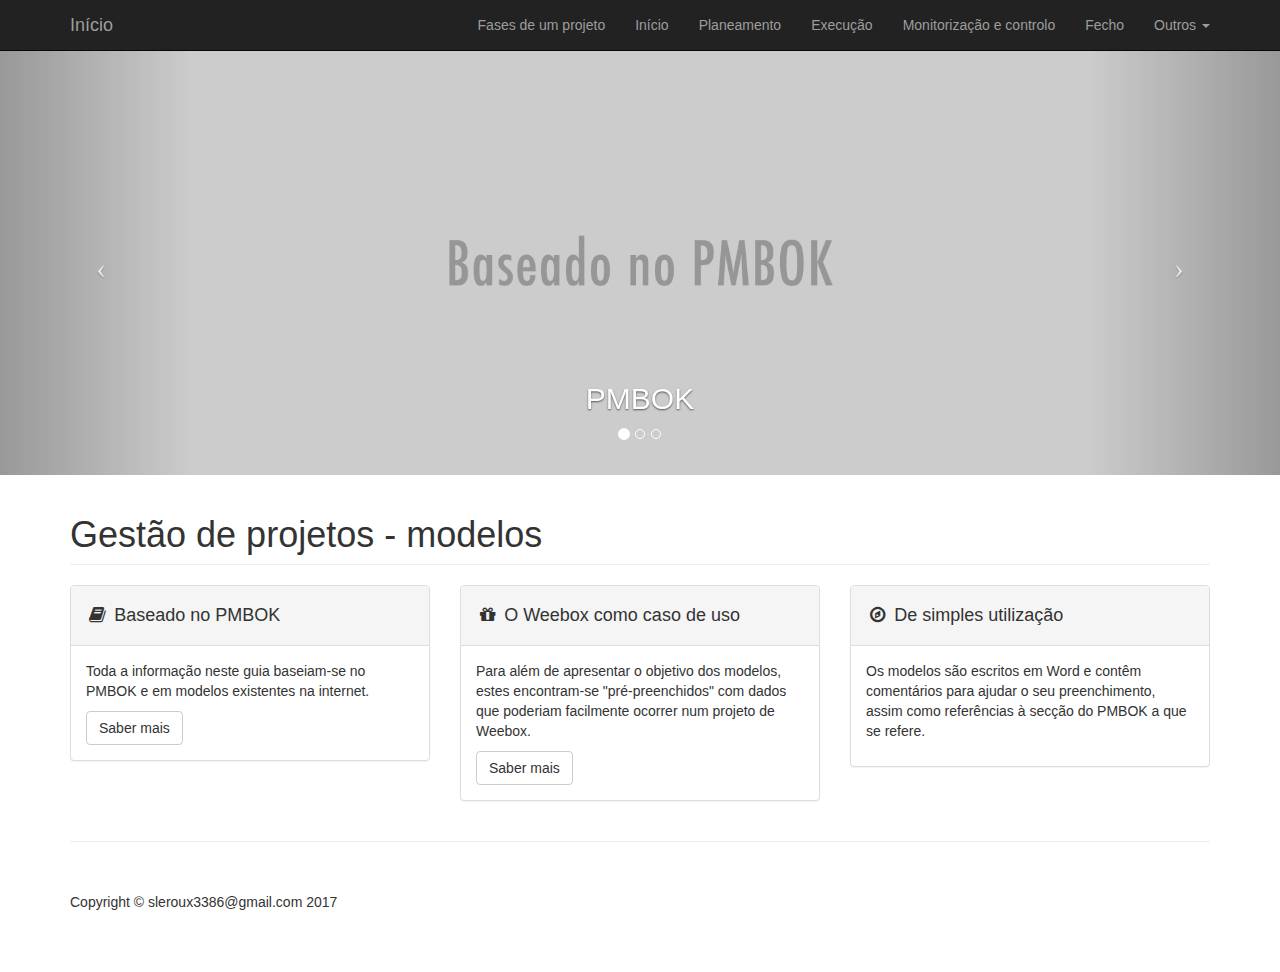
<file: index.html>
<!DOCTYPE html>
<html lang="en">

<head>

    <meta charset="utf-8">
    <meta http-equiv="X-UA-Compatible" content="IE=edge">
    <meta name="viewport" content="width=device-width, initial-scale=1">
    <meta name="description" content="">
    <meta name="author" content="sleroux3386@gmail.com">
    <title>Gestão de Projetos</title>
    <link href="css/bootstrap.min.css" rel="stylesheet">
    <link href="css/custom.css" rel="stylesheet">
    <link href="font-awesome/css/font-awesome.min.css" rel="stylesheet" type="text/css">
</head>

<body>
    <nav class="navbar navbar-inverse navbar-fixed-top" role="navigation">
        <div class="container">
            <div class="navbar-header">
                <button type="button" class="navbar-toggle" data-toggle="collapse" data-target="#bs-example-navbar-collapse-1">
                    <span class="sr-only">Toggle navigation</span>
                    <span class="icon-bar"></span>
                    <span class="icon-bar"></span>
                    <span class="icon-bar"></span>
                </button>
                <a class="navbar-brand" href="index.html">Início</a>
            </div>
            <div class="collapse navbar-collapse" id="bs-example-navbar-collapse-1">
                <ul class="nav navbar-nav navbar-right">
                    <li>
                        <a href="phases.html">Fases de um projeto</a>
                    </li>
                    <li>
                        <a href="start.html">Início</a>
                    </li>
                    <li>
                        <a href="planning.html">Planeamento</a>
                    </li>
                    <li>
                        <a href="execution.html">Execução</a>
                    </li>
                    <li>
                        <a href="monitoring.html">Monitorização e controlo</a>
                    </li>
                    <li>
                        <a href="closing.html">Fecho</a>
                    </li>
                    <li class="dropdown">
                        <a href="#" class="dropdown-toggle" data-toggle="dropdown">Outros <b class="caret"></b></a>
                        <ul class="dropdown-menu">
                            <li>
                                <a href="agile.html">Agile</a>
                            </li>
                        </ul>
                    </li>
                </ul>
            </div>
        </div>
    </nav>

    <header id="myCarousel" class="carousel slide">
        <ol class="carousel-indicators">
            <li data-target="#myCarousel" data-slide-to="0" class="active"></li>
            <li data-target="#myCarousel" data-slide-to="1"></li>
            <li data-target="#myCarousel" data-slide-to="2"></li>
        </ol>

        <div class="carousel-inner">
            <div class="item active">
                <div class="fill" style="background-image:url('./img/carrousel1.png');"></div>
                <div class="carousel-caption">
                    <h2>PMBOK</h2>
                </div>
            </div>
            <div class="item">
                <div class="fill" style="background-image:url('./img/carrousel2.png');"></div>
                <div class="carousel-caption">
                    <h2>Weebox</h2>
                </div>
            </div>
            <div class="item">
                <div class="fill" style="background-image:url('./img/carrousel3.png');"></div>
                <div class="carousel-caption">
                    <h2>Modelos prontos a usar</h2>
                </div>
            </div>
        </div>

        <a class="left carousel-control" href="#myCarousel" data-slide="prev">
            <span class="icon-prev"></span>
        </a>
        <a class="right carousel-control" href="#myCarousel" data-slide="next">
            <span class="icon-next"></span>
        </a>
    </header>
    <div class="container">

        <div class="row">
            <div class="col-lg-12">
                <h1 class="page-header">
                    Gestão de projetos - modelos
                </h1>
            </div>
            <div class="col-md-4">
                <div class="panel panel-default">
                    <div class="panel-heading">
                        <h4><i class="fa fa-fw fa-book"></i> Baseado no PMBOK</h4>
                    </div>
                    <div class="panel-body">
                        <p>Toda a informação neste guia baseiam-se no PMBOK e em modelos existentes na internet.</p>
                        <a href="http://www.pmi.org/pmbok-guide-standards/foundational/pmbok" class="btn btn-default">Saber mais</a>
                    </div>
                </div>
            </div>
            <div class="col-md-4">
                <div class="panel panel-default">
                    <div class="panel-heading">
                        <h4><i class="fa fa-fw fa-gift"></i> O Weebox como caso de uso</h4>
                    </div>
                    <div class="panel-body">
                        <p>Para além de apresentar o objetivo dos modelos, estes encontram-se "pré-preenchidos" com dados que poderiam facilmente ocorrer num projeto de Weebox.</p>
                        <a href="http://www.keep.pt/produtos/weebox" class="btn btn-default">Saber mais</a>
                    </div>
                </div>
            </div>
            <div class="col-md-4">
                <div class="panel panel-default">
                    <div class="panel-heading">
                        <h4><i class="fa fa-fw fa-compass"></i> De simples utilização</h4>
                    </div>
                    <div class="panel-body">
                        <p>Os modelos são escritos em Word e contêm comentários para ajudar o seu preenchimento, assim como referências à secção do PMBOK a que se refere.</p>
                    </div>
                </div>
            </div>
        </div>

        <hr>

        <footer>
            <div class="row">
                <div class="col-lg-12">
                    <p>Copyright &copy; sleroux3386@gmail.com 2017</p>
                </div>
            </div>
        </footer>

    </div>

    <script src="js/jquery.js"></script>

    <script src="js/bootstrap.min.js"></script>

    <script>
    $('.carousel').carousel({
        interval: 5000 //changes the speed
    })
    </script>
</body>
</html>
</file>
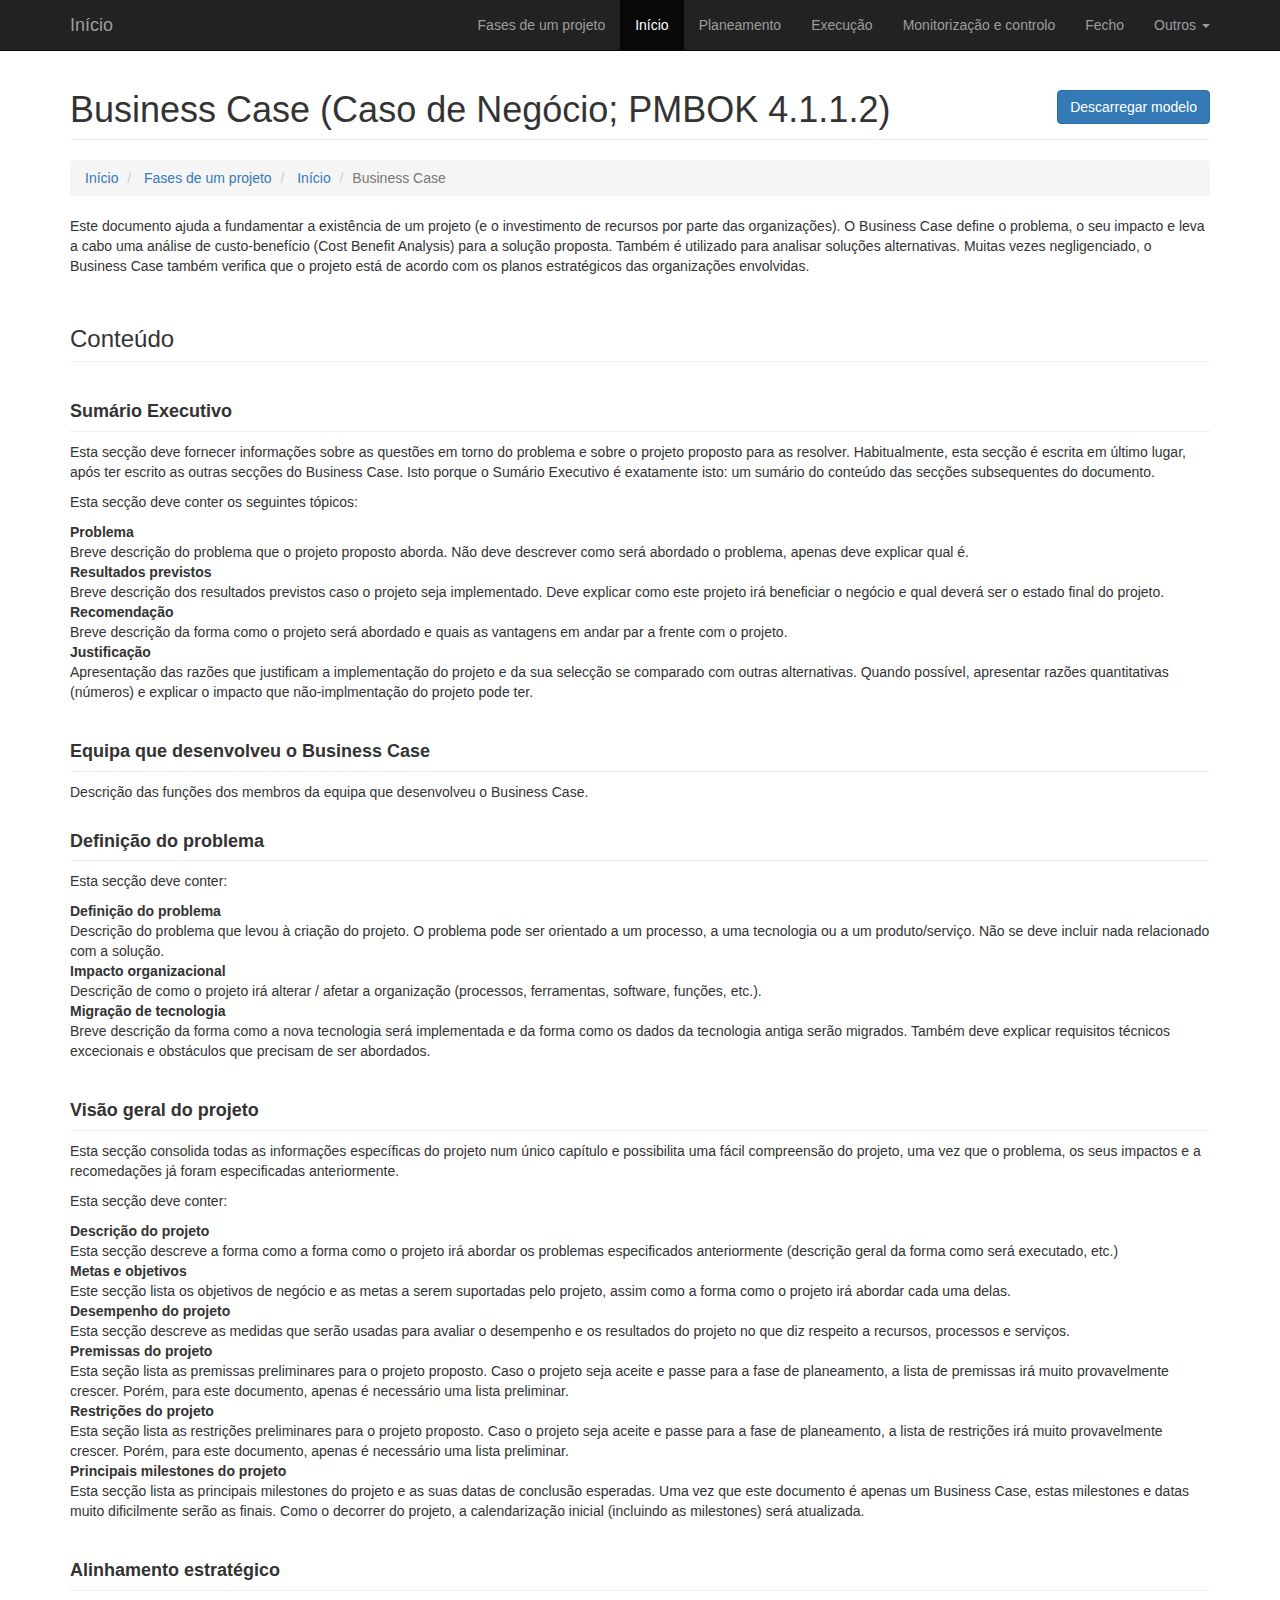
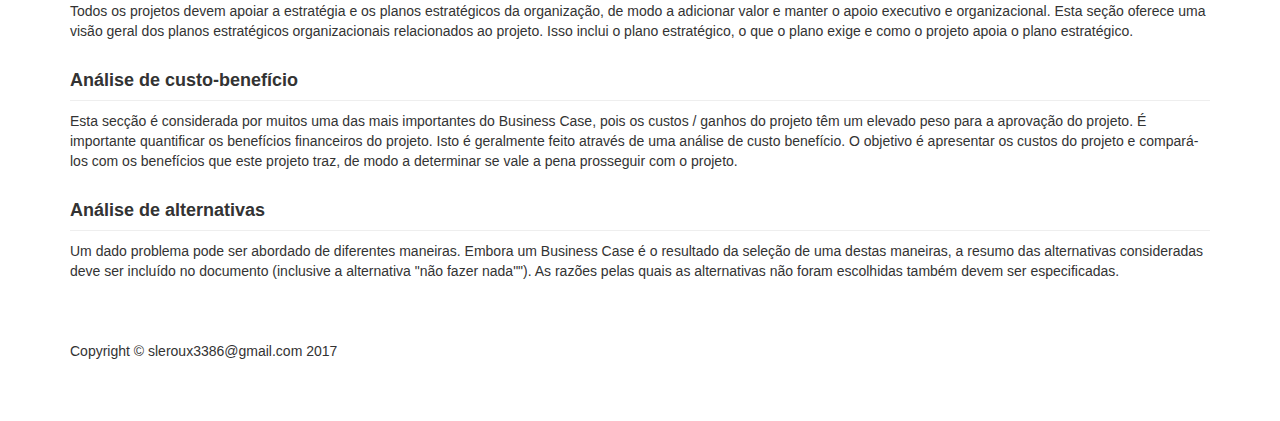
<file: businessCase.html>
<!DOCTYPE html>
<html lang="en">

<head>
    <meta charset="utf-8">
    <meta http-equiv="X-UA-Compatible" content="IE=edge">
    <meta name="viewport" content="width=device-width, initial-scale=1">
    <meta name="description" content="">
    <meta name="author" content="">
    <title>Gestão de projetos - Fases de um projeto - Início - Business Case</title>
    <link href="css/bootstrap.min.css" rel="stylesheet">
    <link href="css/custom.css" rel="stylesheet">
    <link href="font-awesome/css/font-awesome.min.css" rel="stylesheet" type="text/css">
</head>

<body>
    <nav class="navbar navbar-inverse navbar-fixed-top" role="navigation">
        <div class="container">
            <div class="navbar-header">
                <button type="button" class="navbar-toggle" data-toggle="collapse" data-target="#bs-example-navbar-collapse-1">
                    <span class="sr-only">Toggle navigation</span>
                    <span class="icon-bar"></span>
                    <span class="icon-bar"></span>
                    <span class="icon-bar"></span>
                </button>
                <a class="navbar-brand" href="index.html">Início</a>
            </div>
            <div class="collapse navbar-collapse" id="bs-example-navbar-collapse-1">
                <ul class="nav navbar-nav navbar-right">
                    <li>
                        <a href="phases.html">Fases de um projeto</a>
                    </li>
                    <li class="active">
                        <a href="start.html">Início</a>
                    </li>
                    <li>
                        <a href="planning.html">Planeamento</a>
                    </li>
                    <li>
                        <a href="execution.html">Execução</a>
                    </li>
                    <li>
                        <a href="monitoring.html">Monitorização e controlo</a>
                    </li>
                    <li>
                        <a href="closing.html">Fecho</a>
                    </li>
                    <li class="dropdown">
                        <a href="#" class="dropdown-toggle" data-toggle="dropdown">Outros <b class="caret"></b></a>
                        <ul class="dropdown-menu">
                            <li>
                                <a href="agile.html">Agile</a>
                            </li>
                        </ul>
                    </li>
                </ul>
            </div>
        </div>
    </nav>
    <div class="container">
        <div class="row">
            <div class="col-lg-12">
                <h1 class="page-header">Business Case (Caso de Negócio; PMBOK 4.1.1.2)<a href="templates/start/businessCase.docx" class="btn btn-primary floatRight">Descarregar modelo</a></h1>
                <ol class="breadcrumb">
                    <li>
                        <a href="index.html">Início</a>
                    </li>
                    <li>
                        <a href="phases.html">Fases de um projeto</a>
                    </li>
                    <li>
                        <a href="start.html">Início</a>
                    </li>
                    <li class="active">Business Case</li>
                </ol>
            </div>
        </div>
        <div class="row">
            <div class="col-md-12">
                <p>Este documento ajuda a fundamentar a existência de um projeto (e o investimento de recursos por parte das
                    organizações). O Business Case define o problema, o seu impacto e leva a cabo uma análise de custo-benefício
                    (Cost Benefit Analysis) para a solução proposta. Também é utilizado para analisar soluções alternativas.
                    Muitas vezes negligenciado, o Business Case também verifica que o projeto está de acordo com os planos
                    estratégicos das organizações envolvidas.
                </p>
            </div>
        </div>
        <div class="row">
            <div class="col-lg-12">
                <h3 class="page-header">Conteúdo</h3>
            </div>
        </div>
        <div class="row">
            <div class="col-md-12">
                <h4 class="section-header">Sumário Executivo</h4>
                <p>Esta secção deve fornecer informações sobre as questões em torno do problema e sobre o projeto proposto para
                    as resolver. Habitualmente, esta secção é escrita em último lugar, após ter escrito as outras secções
                    do Business Case. Isto porque o Sumário Executivo é exatamente isto: um sumário do conteúdo das secções
                    subsequentes do documento.
                </p>
                <p>Esta secção deve conter os seguintes tópicos:</p>
                <p>
                    <dl>
                        <dt>Problema</dt>
                        <dd>Breve descrição do problema que o projeto proposto aborda. Não deve descrever como será abordado
                            o problema, apenas deve explicar qual é.
                        </dd>
                        <dt>Resultados previstos</dt>
                        <dd>Breve descrição dos resultados previstos caso o projeto seja implementado. Deve explicar como este
                            projeto irá beneficiar o negócio e qual deverá ser o estado final do projeto.
                        </dd>
                        <dt>Recomendação</dt>
                        <dd>Breve descrição da forma como o projeto será abordado e quais as vantagens em andar par a frente
                            com o projeto.
                        </dd>
                        <dt>Justificação</dt>
                        <dd>Apresentação das razões que justificam a implementação do projeto e da sua selecção se comparado
                            com outras alternativas. Quando possível, apresentar razões quantitativas (números) e explicar
                            o impacto que não-implmentação do projeto pode ter.
                        </dd>
                    </dl>
                </p>
            </div>
        </div>
        <div class="row">
            <div class="col-md-12">
                <h4 class="section-header">Equipa que desenvolveu o Business Case</h4>
                <p>Descrição das funções dos membros da equipa que desenvolveu o Business Case.</p>
            </div>
        </div>
        <div class="row">
            <div class="col-md-12">
                <h4 class="section-header">Definição do problema</h4>
                <p>Esta secção deve conter:</p>
                <p>
                    <dl>
                        <dt>Definição do problema</dt>
                        <dd>Descrição do problema que levou à criação do projeto. O problema pode ser orientado a um processo,
                            a uma tecnologia ou a um produto/serviço. Não se deve incluir nada relacionado com a solução.</dd>
                        <dt>Impacto organizacional</dt>
                        <dd>Descrição de como o projeto irá alterar / afetar a organização (processos, ferramentas, software,
                            funções, etc.).</dd>
                        <dt>Migração de tecnologia</dt>
                        <dd>Breve descrição da forma como a nova tecnologia será implementada e da forma como os dados da tecnologia
                            antiga serão migrados. Também deve explicar requisitos técnicos excecionais e obstáculos que
                            precisam de ser abordados.</dd>
                    </dl>
                </p>
            </div>
        </div>
        <div class="row">
            <div class="col-md-12">
                <h4 class="section-header">Visão geral do projeto</h4>
                <p>Esta secção consolida todas as informações específicas do projeto num único capítulo e possibilita uma fácil
                    compreensão do projeto, uma vez que o problema, os seus impactos e a recomedações já foram especificadas
                    anteriormente.</p>
                <p>Esta secção deve conter:</p>
                <p>
                    <dl>
                        <dt>Descrição do projeto</dt>
                        <dd>Esta secção descreve a forma como a forma como o projeto irá abordar os problemas especificados anteriormente
                            (descrição geral da forma como será executado, etc.)</dd>
                        <dt>Metas e objetivos</dt>
                        <dd>Este secção lista os objetivos de negócio e as metas a serem suportadas pelo projeto, assim como
                            a forma como o projeto irá abordar cada uma delas.</dd>
                        <dt>Desempenho do projeto</dt>
                        <dd>Esta secção descreve as medidas que serão usadas para avaliar o desempenho e os resultados do projeto
                            no que diz respeito a recursos, processos e serviços.</dd>
                        <dt>Premissas do projeto</dt>
                        <dd>Esta seção lista as premissas preliminares para o projeto proposto. Caso o projeto seja aceite e
                            passe para a fase de planeamento, a lista de premissas irá muito provavelmente crescer. Porém,
                            para este documento, apenas é necessário uma lista preliminar.</dd>
                        <dt>Restrições do projeto</dt>
                        <dd>Esta seção lista as restrições preliminares para o projeto proposto. Caso o projeto seja aceite e
                            passe para a fase de planeamento, a lista de restrições irá muito provavelmente crescer. Porém,
                            para este documento, apenas é necessário uma lista preliminar.</dd>
                        <dt>Principais milestones do projeto</dt>
                        <dd>Esta secção lista as principais milestones do projeto e as suas datas de conclusão esperadas. Uma
                            vez que este documento é apenas um Business Case, estas milestones e datas muito dificilmente
                            serão as finais. Como o decorrer do projeto, a calendarização inicial (incluindo as milestones)
                            será atualizada.</dd>
                    </dl>
                </p>
            </div>
        </div>
        <div class="row">
            <div class="col-md-12">
                <h4 class="section-header">Alinhamento estratégico</h4>
                <p>Todos os projetos devem apoiar a estratégia e os planos estratégicos da organização, de modo a adicionar
                    valor e manter o apoio executivo e organizacional. Esta seção oferece uma visão geral dos planos estratégicos
                    organizacionais relacionados ao projeto. Isso inclui o plano estratégico, o que o plano exige e como
                    o projeto apoia o plano estratégico.</p>
            </div>
        </div>
        <div class="row">
            <div class="col-md-12">
                <h4 class="section-header">Análise de custo-benefício</h4>
                <p>Esta secção é considerada por muitos uma das mais importantes do Business Case, pois os custos / ganhos do projeto têm um elevado peso para a aprovação do projeto. É importante quantificar os benefícios financeiros do projeto. Isto é geralmente feito através de uma análise de custo benefício. O objetivo é apresentar os custos do projeto e compará-los com os benefícios que este projeto traz, de modo a determinar se vale a pena prosseguir com o projeto.</p>
            </div>
        </div>
        <div class="row">
            <div class="col-md-12">
                <h4 class="section-header">Análise de alternativas</h4>
                <p>Um dado problema pode ser abordado de diferentes maneiras. Embora um Business Case é o resultado da seleção de uma destas maneiras, a resumo das alternativas consideradas deve ser incluído no documento (inclusive a alternativa "não fazer nada""). As razões pelas quais as alternativas não foram escolhidas também devem ser especificadas.</p>
            </div>
        </div>
        <footer>
            <div class="row">
                <div class="col-lg-12">
                    <p>Copyright &copy; sleroux3386@gmail.com 2017</p>
                </div>
            </div>
        </footer>
    </div>
    <!-- /.container -->
    <!-- jQuery -->
    <script src="js/jquery.js"></script>
    <!-- Bootstrap Core JavaScript -->
    <script src="js/bootstrap.min.js"></script>
</body>

</html>
</file>
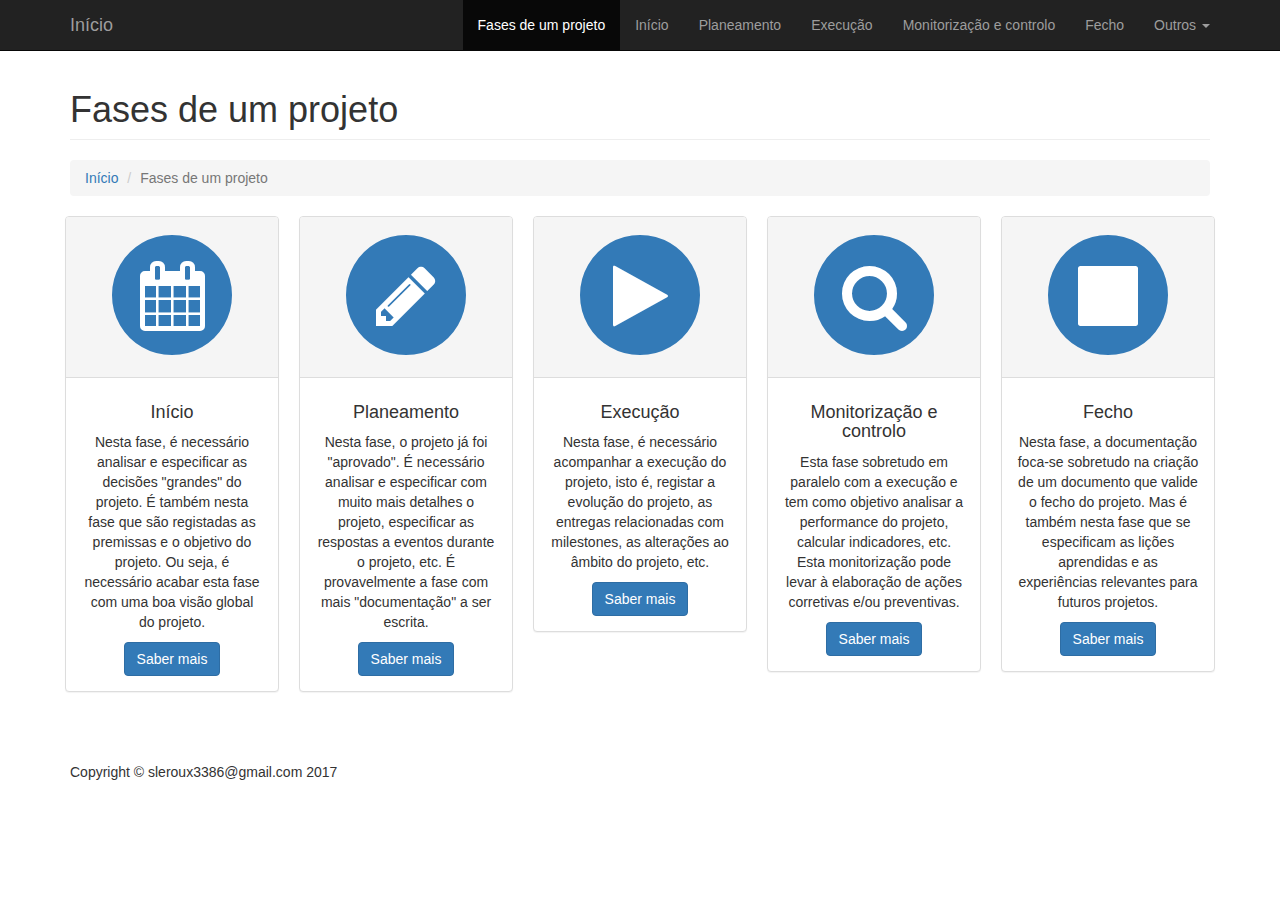
<file: phases.html>
<!DOCTYPE html>
<html lang="en">

<head>

    <meta charset="utf-8">
    <meta http-equiv="X-UA-Compatible" content="IE=edge">
    <meta name="viewport" content="width=device-width, initial-scale=1">
    <meta name="description" content="">
    <meta name="author" content="">
    <title>Gestão de projetos - Fases de um projeto</title>
    <link href="css/bootstrap.min.css" rel="stylesheet">
    <link href="css/custom.css" rel="stylesheet">
    <link href="font-awesome/css/font-awesome.min.css" rel="stylesheet" type="text/css">
</head>

<body>
    <nav class="navbar navbar-inverse navbar-fixed-top" role="navigation">
        <div class="container">
            <div class="navbar-header">
                <button type="button" class="navbar-toggle" data-toggle="collapse" data-target="#bs-example-navbar-collapse-1">
                    <span class="sr-only">Toggle navigation</span>
                    <span class="icon-bar"></span>
                    <span class="icon-bar"></span>
                    <span class="icon-bar"></span>
                </button>
                <a class="navbar-brand" href="index.html">Início</a>
            </div>
            <div class="collapse navbar-collapse" id="bs-example-navbar-collapse-1">
                <ul class="nav navbar-nav navbar-right">
                    <li class="active">
                        <a href="phases.html">Fases de um projeto</a>
                    </li>
                    <li>
                        <a href="start.html">Início</a>
                    </li>
                    <li>
                        <a href="planning.html">Planeamento</a>
                    </li>
                    <li>
                        <a href="execution.html">Execução</a>
                    </li>
                    <li>
                        <a href="monitoring.html">Monitorização e controlo</a>
                    </li>
                    <li>
                        <a href="closing.html">Fecho</a>
                    </li>
                    <li class="dropdown">
                        <a href="#" class="dropdown-toggle" data-toggle="dropdown">Outros <b class="caret"></b></a>
                        <ul class="dropdown-menu">
                            <li>
                                <a href="agile.html">Agile</a>
                            </li>
                        </ul>
                    </li>
                </ul>
            </div>
        </div>
    </nav>

    <div class="container">
        <div class="row">
            <div class="col-lg-12">
                <h1 class="page-header">Fases de um projeto</h1>
                <ol class="breadcrumb">
                    <li><a href="index.html">Início</a>
                    </li>
                    <li class="active">Fases de um projeto</li>
                </ol>
            </div>
        </div>


        <div class="row">
            <div class="col-md-15 col-sm-3">
                <div class="panel panel-default text-center">
                    <div class="panel-heading">
                        <span class="fa-stack fa-5x">
                              <i class="fa fa-circle fa-stack-2x text-primary"></i>
                              <i class="fa fa-calendar fa-stack-1x fa-inverse"></i>
                        </span>
                    </div>
                    <div class="panel-body">
                        <h4>Início</h4>
                        <p>Nesta fase, é necessário analisar e especificar as decisões "grandes" do projeto. É também nesta fase que são registadas as premissas e o objetivo do projeto. Ou seja, é necessário acabar esta fase com uma boa visão global do projeto.</p>
                        <a href="start.html" class="btn btn-primary">Saber mais</a>
                    </div>
                </div>
            </div>
            <div class="col-md-15 col-sm-3">
                <div class="panel panel-default text-center">
                    <div class="panel-heading">
                        <span class="fa-stack fa-5x">
                              <i class="fa fa-circle fa-stack-2x text-primary"></i>
                              <i class="fa fa-pencil fa-stack-1x fa-inverse"></i>
                        </span>
                    </div>
                    <div class="panel-body">
                        <h4>Planeamento</h4>
                        <p>Nesta fase, o projeto já foi "aprovado". É necessário analisar e especificar com muito mais detalhes o projeto, especificar as respostas a eventos durante o projeto, etc. É provavelmente a fase com mais "documentação" a ser escrita.</p>
                        <a href="planning.html" class="btn btn-primary">Saber mais</a>
                    </div>
                </div>
            </div>
            <div class="col-md-15 col-sm-3">
                <div class="panel panel-default text-center">
                    <div class="panel-heading">
                        <span class="fa-stack fa-5x">
                              <i class="fa fa-circle fa-stack-2x text-primary"></i>
                              <i class="fa fa-play fa-stack-1x fa-inverse"></i>
                        </span>
                    </div>
                    <div class="panel-body">
                        <h4>Execução</h4>
                        <p>Nesta fase, é necessário acompanhar a execução do projeto, isto é, registar a evolução do projeto, as entregas relacionadas com milestones, as alterações ao âmbito do projeto, etc.</p>
                        <a href="execution.html" class="btn btn-primary">Saber mais</a>
                    </div>
                </div>
            </div>
            <div class="col-md-15 col-sm-3">
                <div class="panel panel-default text-center">
                    <div class="panel-heading">
                        <span class="fa-stack fa-5x">
                              <i class="fa fa-circle fa-stack-2x text-primary"></i>
                              <i class="fa fa-search fa-stack-1x fa-inverse"></i>
                        </span>
                    </div>
                    <div class="panel-body">
                        <h4>Monitorização e controlo</h4>
                        <p>Esta fase sobretudo em paralelo com a execução e tem como objetivo analisar a performance do projeto, calcular indicadores, etc. Esta monitorização pode levar à elaboração de ações corretivas e/ou preventivas.</p>
                        <a href="monitoring.html" class="btn btn-primary">Saber mais</a>
                    </div>
                </div>
            </div>
            <div class="col-md-15 col-sm-3">
                <div class="panel panel-default text-center">
                    <div class="panel-heading">
                        <span class="fa-stack fa-5x">
                                        <i class="fa fa-circle fa-stack-2x text-primary"></i>
                                        <i class="fa fa-stop fa-stack-1x fa-inverse"></i>
                                    </span>
                    </div>
                    <div class="panel-body">
                        <h4>Fecho</h4>
                        <p>Nesta fase, a documentação foca-se sobretudo na criação de um documento que valide o fecho do projeto. Mas é também nesta fase que se especificam as lições aprendidas e as experiências relevantes para futuros projetos.</p>
                        <a href="closing.html" class="btn btn-primary">Saber mais</a>
                    </div>
                </div>
            </div>
        </div>

        <footer>
            <div class="row">
                <div class="col-lg-12">
                    <p>Copyright &copy; sleroux3386@gmail.com 2017</p>
                </div>
            </div>
        </footer>

    </div>

    <script src="js/jquery.js"></script>

    <script src="js/bootstrap.min.js"></script>

</body>

</html>
</file>
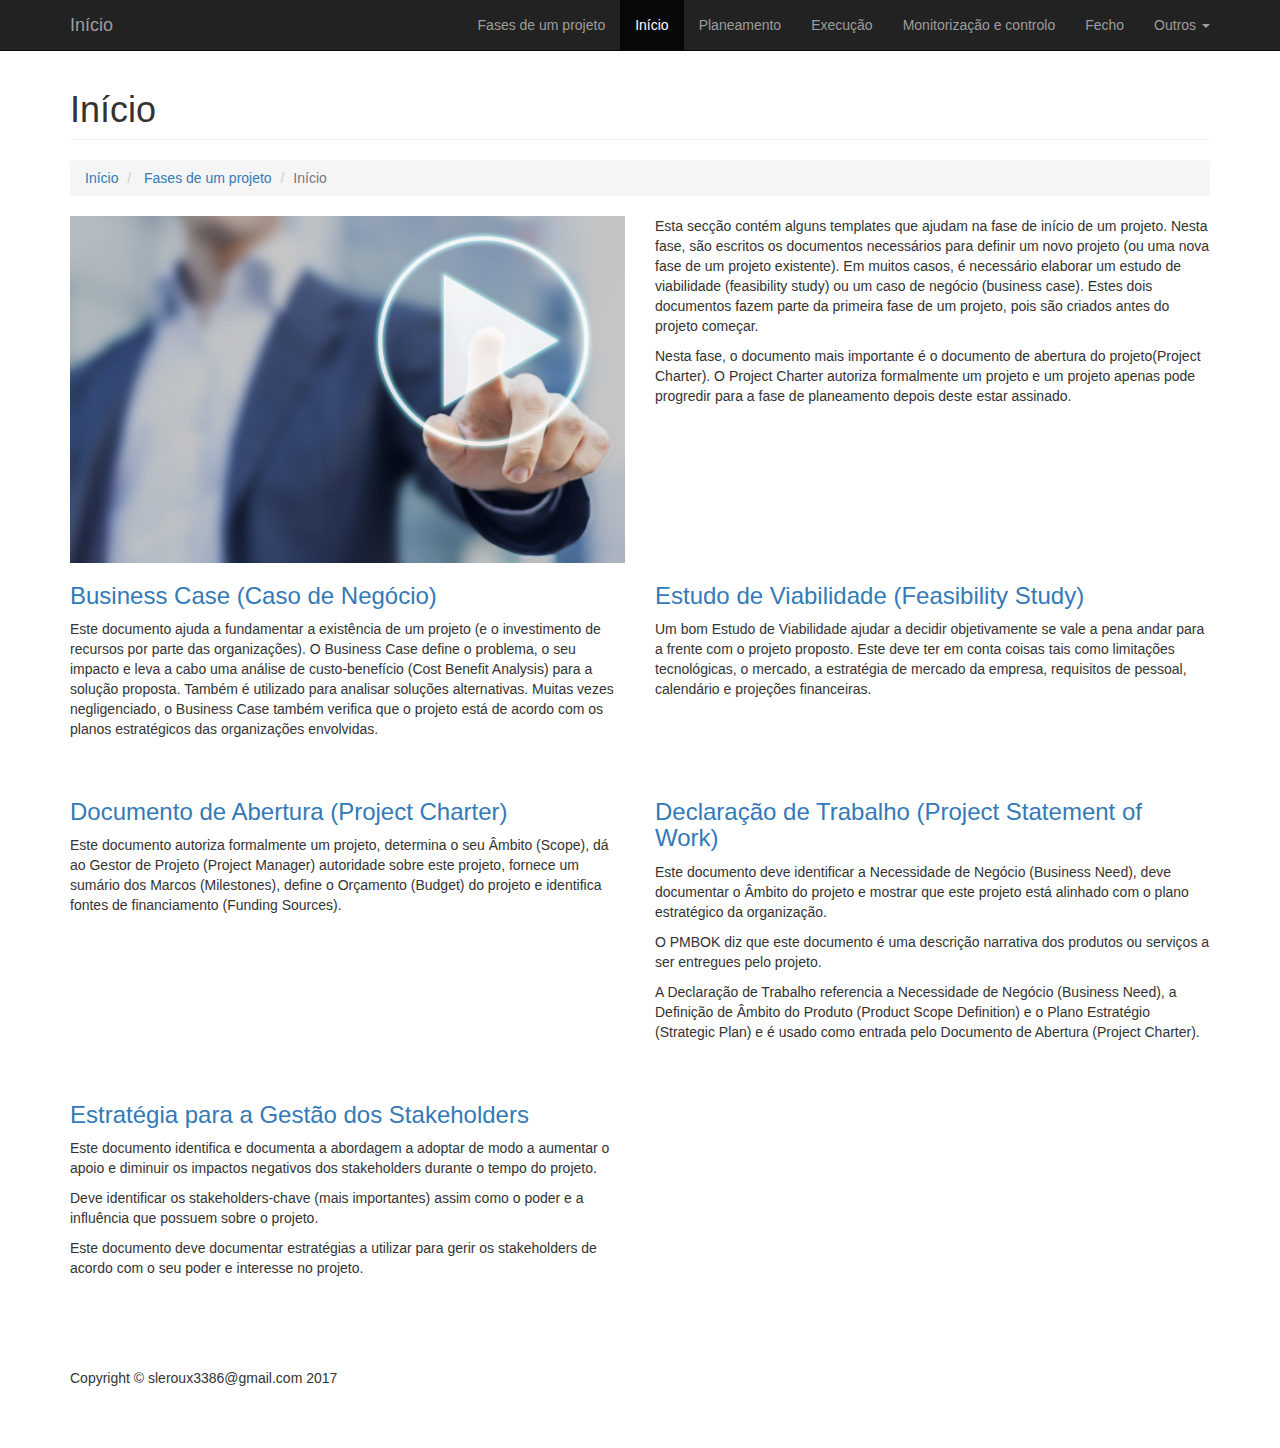
<file: start.html>
<!DOCTYPE html>
<html lang="en">

<head>
    <meta charset="utf-8">
    <meta http-equiv="X-UA-Compatible" content="IE=edge">
    <meta name="viewport" content="width=device-width, initial-scale=1">
    <meta name="description" content="">
    <meta name="author" content="">
    <title>Gestão de projetos - Fases de um projeto - Início</title>
    <link href="css/bootstrap.min.css" rel="stylesheet">
    <link href="css/custom.css" rel="stylesheet">
    <link href="font-awesome/css/font-awesome.min.css" rel="stylesheet" type="text/css">
</head>

<body>
    <nav class="navbar navbar-inverse navbar-fixed-top" role="navigation">
        <div class="container">
            <div class="navbar-header">
                <button type="button" class="navbar-toggle" data-toggle="collapse" data-target="#bs-example-navbar-collapse-1">
                    <span class="sr-only">Toggle navigation</span>
                    <span class="icon-bar"></span>
                    <span class="icon-bar"></span>
                    <span class="icon-bar"></span>
                </button>
                <a class="navbar-brand" href="index.html">Início</a>
            </div>
            <div class="collapse navbar-collapse" id="bs-example-navbar-collapse-1">
                <ul class="nav navbar-nav navbar-right">
                    <li>
                        <a href="phases.html">Fases de um projeto</a>
                    </li>
                    <li class="active">
                        <a href="start.html">Início</a>
                    </li>
                    <li>
                        <a href="planning.html">Planeamento</a>
                    </li>
                    <li>
                        <a href="execution.html">Execução</a>
                    </li>
                    <li>
                        <a href="monitoring.html">Monitorização e controlo</a>
                    </li>
                    <li>
                        <a href="closing.html">Fecho</a>
                    </li>
                    <li class="dropdown">
                        <a href="#" class="dropdown-toggle" data-toggle="dropdown">Outros <b class="caret"></b></a>
                        <ul class="dropdown-menu">
                            <li>
                                <a href="agile.html">Agile</a>
                            </li>
                        </ul>
                    </li>
                </ul>
            </div>
        </div>
    </nav>
    <div class="container">
        <div class="row">
            <div class="col-lg-12">
                <h1 class="page-header">Início</h1>
                <ol class="breadcrumb">
                    <li>
                        <a href="index.html">Início</a>
                    </li>
                    <li>
                        <a href="phases.html">Fases de um projeto</a>
                    </li>
                    <li class="active">Início</li>
                </ol>
            </div>
        </div>
        <div class="row">
            <div class="col-md-6">
                <img class="img-responsive" src="img/start.png" alt="">
            </div>
            <div class="col-md-6">
                <p>Esta secção contém alguns templates que ajudam na fase de início de um projeto. Nesta fase, são escritos
                    os documentos necessários para definir um novo projeto (ou uma nova fase de um projeto existente). Em
                    muitos casos, é necessário elaborar um estudo de viabilidade (feasibility study) ou um caso de negócio
                    (business case). Estes dois documentos fazem parte da primeira fase de um projeto, pois são criados antes
                    do projeto começar.
                </p>
                <p>Nesta fase, o documento mais importante é o documento de abertura do projeto(Project Charter). O Project
                    Charter autoriza formalmente um projeto e um projeto apenas pode progredir para a fase de planeamento
                    depois deste estar assinado.</p>
            </div>
        </div>
        <div class="row">
            <div class="col-md-6 img-portfolio">
                <h3>
                    <a href="businessCase.html">Business Case (Caso de Negócio)</a>
                </h3>
                <p>Este documento ajuda a fundamentar a existência de um projeto (e o investimento de recursos por parte das
                    organizações). O Business Case define o problema, o seu impacto e leva a cabo uma análise de custo-benefício
                    (Cost Benefit Analysis) para a solução proposta. Também é utilizado para analisar soluções alternativas.
                    Muitas vezes negligenciado, o Business Case também verifica que o projeto está de acordo com os planos
                    estratégicos das organizações envolvidas.</p>
            </div>
            <div class="col-md-6 img-portfolio">
                <h3>
                    <a href="feasibilityStudy.html">Estudo de Viabilidade (Feasibility Study)</a>
                </h3>
                <p>Um bom Estudo de Viabilidade ajudar a decidir objetivamente se vale a pena andar para a frente com o projeto proposto. Este deve ter em conta coisas tais como limitações tecnológicas, o mercado, a estratégia de mercado da empresa, requisitos de pessoal, calendário e projeções financeiras.</p>
            </div>
        </div>
        <div class="row">
            <div class="col-md-6 img-portfolio">
                <h3>
                    <a href="projectCharter.html">Documento de Abertura (Project Charter)</a>
                </h3>
                <p>Este documento autoriza formalmente um projeto, determina o seu Âmbito (Scope), dá ao Gestor de Projeto (Project Manager) autoridade sobre este projeto, fornece um sumário dos Marcos (Milestones), define o Orçamento (Budget) do projeto e identifica fontes de financiamento (Funding Sources).</p>
            </div>
            <div class="col-md-6 img-portfolio">
                <h3>
                    <a href="projectStatementfWork.html">Declaração de Trabalho (Project Statement of Work)</a>
                </h3>
                <p>Este documento deve identificar a Necessidade de Negócio (Business Need), deve documentar o Âmbito do projeto e mostrar que este projeto está alinhado com o plano estratégico da organização.</p>
                <p>O PMBOK diz que este documento é uma descrição narrativa dos produtos ou serviços a ser entregues pelo projeto.</p>
                <p>A Declaração de Trabalho referencia a Necessidade de Negócio (Business Need), a Definição de Âmbito do Produto (Product Scope Definition) e o Plano Estratégio (Strategic Plan) e é usado como entrada pelo Documento de Abertura (Project Charter).</p>
            </div>
        </div>
        <div class="row">
            <div class="col-md-6 img-portfolio">
                <h3>
                    <a href="stakeholdersManagementStrategy.html">Estratégia para a Gestão dos Stakeholders</a>
                </h3>
                <p>Este documento identifica e documenta a abordagem a adoptar de modo a aumentar o apoio e diminuir os impactos negativos dos stakeholders durante o tempo do projeto.</p>
                <p>Deve identificar os stakeholders-chave (mais importantes) assim como o poder e a influência que possuem sobre o projeto.</p>
                <p>Este documento deve documentar estratégias a utilizar para gerir os stakeholders de acordo com o seu poder e interesse no projeto.</p>
            </div>
        </div>
        <footer>
            <div class="row">
                <div class="col-lg-12">
                    <p>Copyright &copy; sleroux3386@gmail.com 2017</p>
                </div>
            </div>
        </footer></div>
    <!-- /.container -->
    <!-- jQuery -->
    <script src="js/jquery.js"></script>
    <!-- Bootstrap Core JavaScript -->
    <script src="js/bootstrap.min.js"></script>
</body>

</html>
</file>
<file: css/custom.css>
/*!
 * Start Bootstrap - Modern Business (http://startbootstrap.com/)
 * Copyright 2013-2016 Start Bootstrap
 * Licensed under MIT (https://github.com/BlackrockDigital/startbootstrap/blob/gh-pages/LICENSE)
 */

/* Global Styles */

html,
body {
    height: 100%;
}

body {
    padding-top: 50px; /* Required padding for .navbar-fixed-top. Remove if using .navbar-static-top. Change if height of navigation changes. */
}

.img-portfolio {
    margin-bottom: 30px;
}

.img-hover:hover {
    opacity: 0.8;
}

/* Home Page Carousel */

header.carousel {
    height: 50%;
}

header.carousel .item,
header.carousel .item.active,
header.carousel .carousel-inner {
    height: 100%;
}

header.carousel .fill {
    width: 100%;
    height: 100%;
    background-position: center;
    background-size: cover;
}

/* 404 Page Styles */

.error-404 {
    font-size: 100px;
}

/* Pricing Page Styles */

.price {
    display: block;
    font-size: 50px;
    line-height: 50px;
}

.price sup {
    top: -20px;
    left: 2px;
    font-size: 20px;
}

.period {
    display: block;
    font-style: italic;
}

/* Footer Styles */

footer {
    margin: 50px 0;
}

/* Responsive Styles */

@media(max-width:991px) {
    .customer-img,
    .img-related {
        margin-bottom: 30px;
    }
}

@media(max-width:767px) {
    .img-portfolio {
        margin-bottom: 15px;
    }

    header.carousel .carousel {
        height: 70%;
    }
}

.col-xs-15,
.col-sm-15,
.col-md-15,
.col-lg-15 {
    position: relative;
    min-height: 1px;
    padding-right: 10px;
    padding-left: 10px;
}
.col-xs-15 {
    width: 20%;
    float: left;
}

@media (min-width: 768px) {
    .col-sm-15 {
        width: 20%;
        float: left;
    }
}

@media (min-width: 992px) {
    .col-md-15 {
        width: 20%;
        float: left;
    }
}

@media (min-width: 1200px) {
    .col-lg-15 {
        width: 20%;
        float: left;
    }
}

.section-header{
    padding-bottom: 9px;
    margin: 20px 0 10px;
    border-bottom: 1px solid #eee;
    font-weight: bold;
}
.floatRight{
    float:right;
}
</file>
